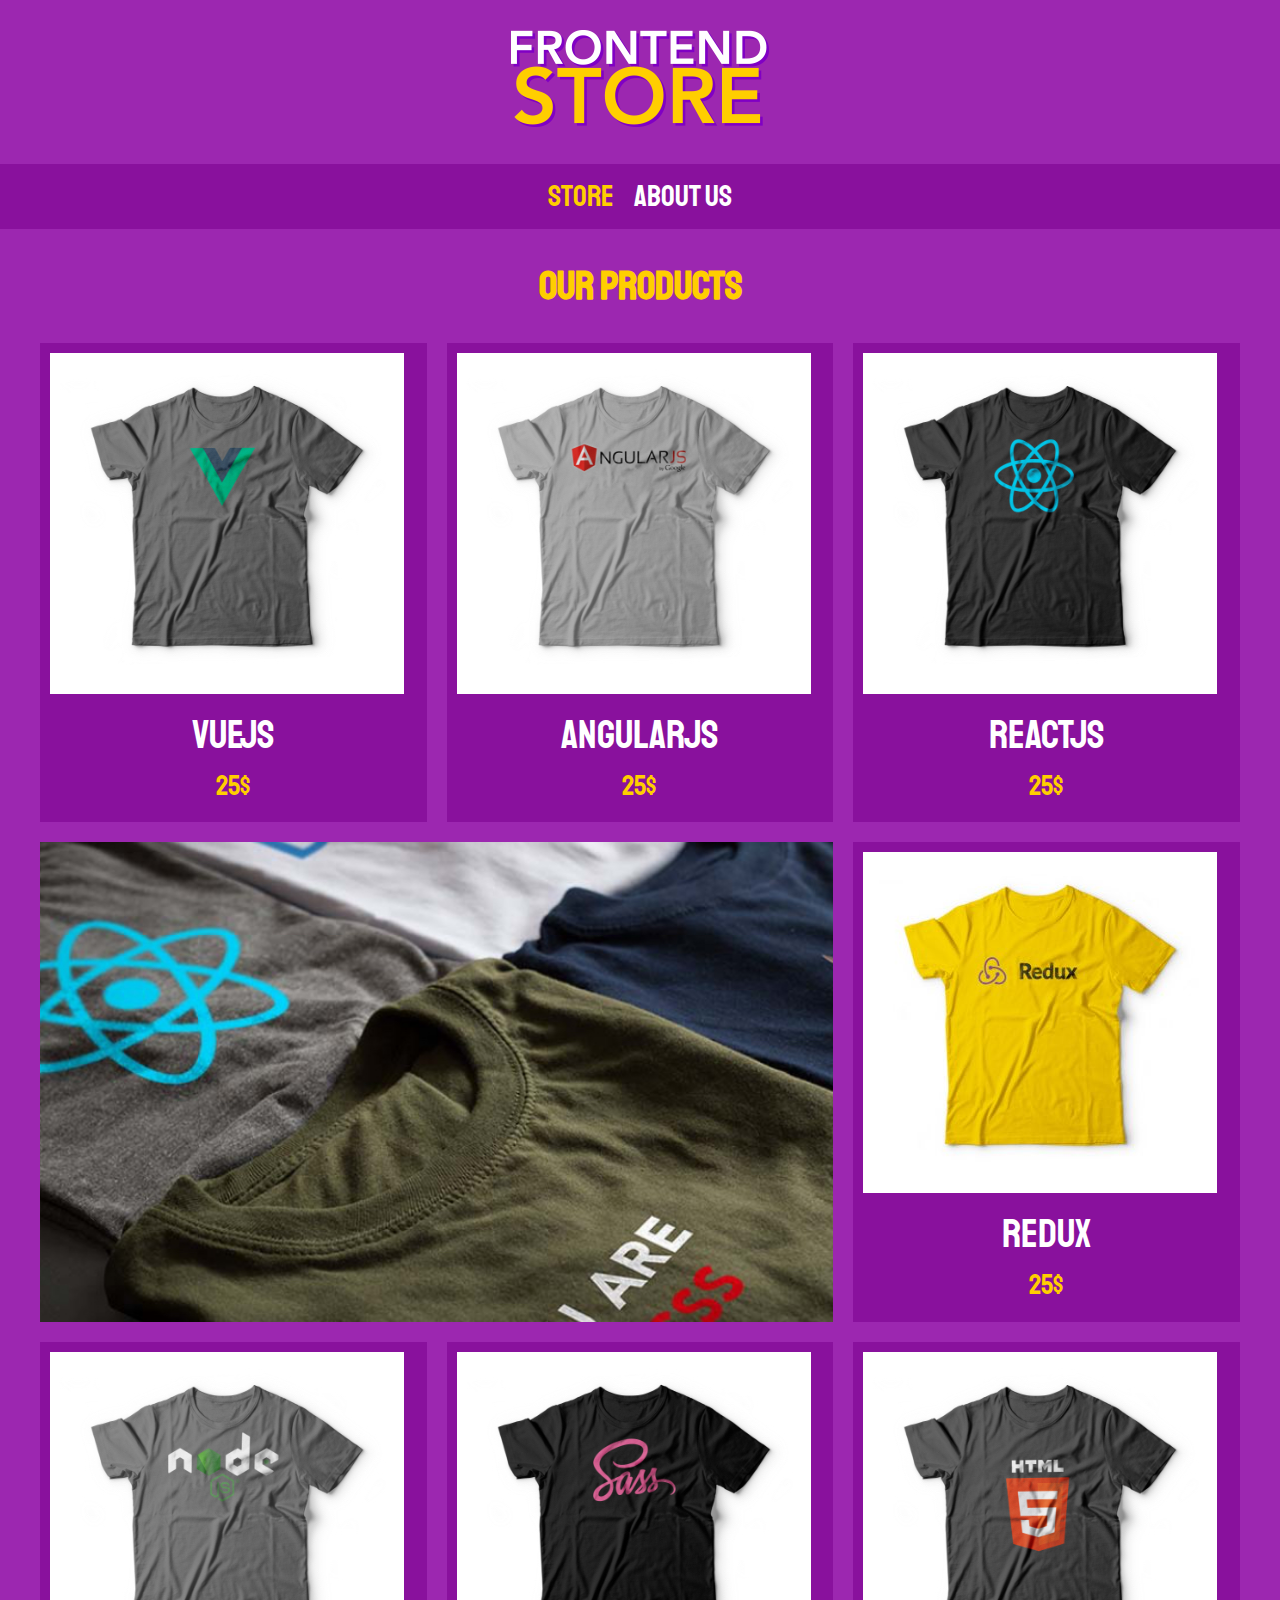
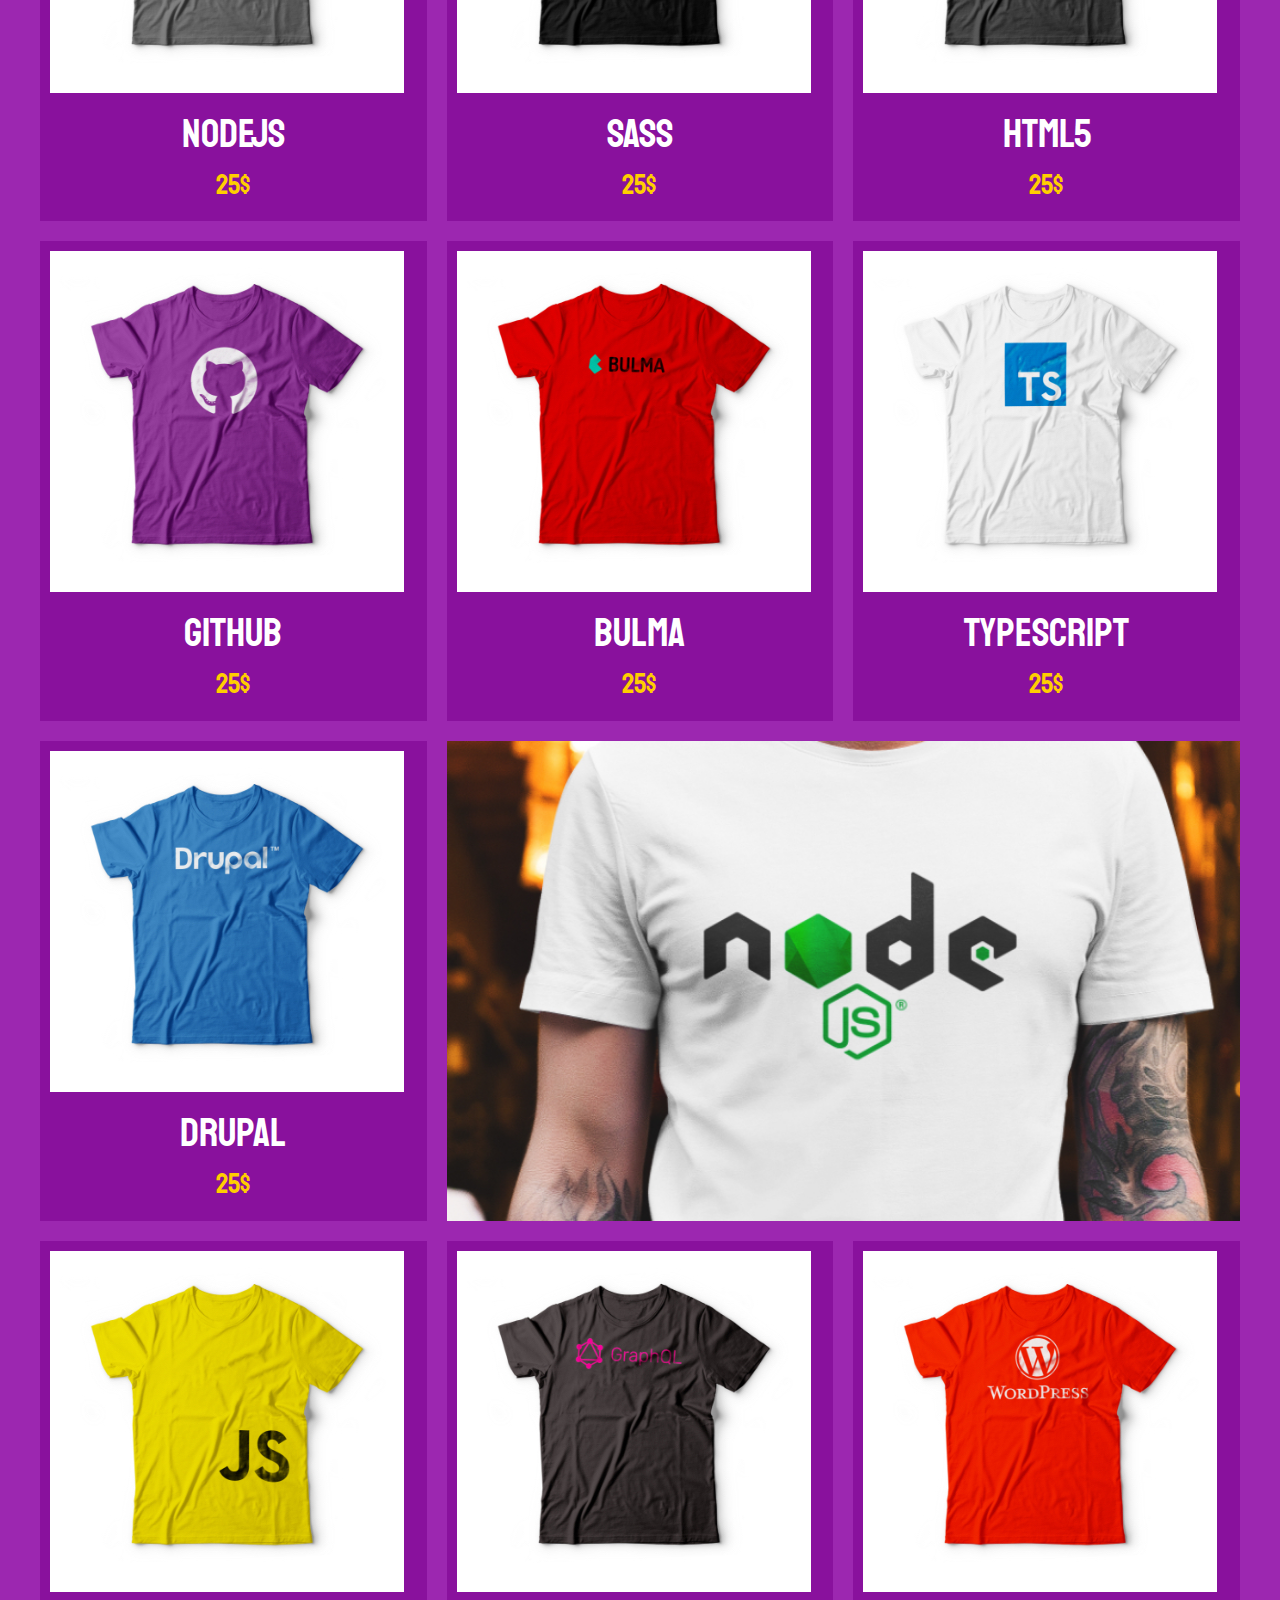
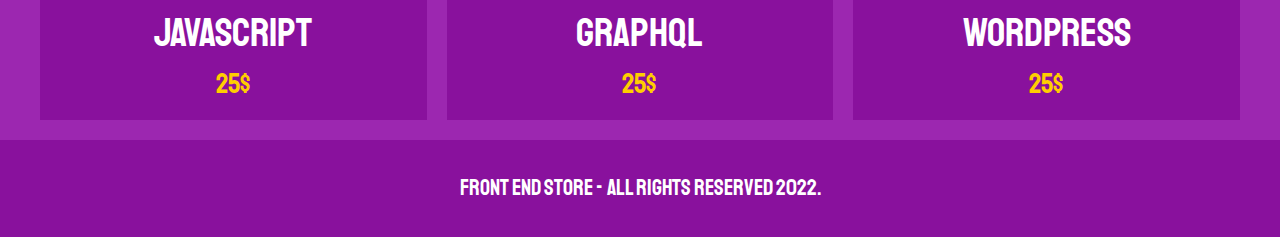
<file: index.html>
<!DOCTYPE html>
<html lang="en">

<head>
    <meta charset="UTF-8">
    <meta http-equiv="X-UA-Compatible" content="IE=edge">
    <meta name="viewport" content="width=device-width, initial-scale=1.0">
    <title>FrontEnd Store</title>
    <link rel="stylesheet" href="css/normalize.css">
    <link href="https://fonts.googleapis.com/css2?family=Staatliches&display=swap" rel="stylesheet">
    <link rel="stylesheet" href="css/style.css">
</head>

<body>
    <header class="header">
        <a href="index.html">
            <img class="header__logo" src="img/logo.png" alt="logotipo">
        </a>
    </header>

    <nav class="navegacion">
        <a class="navegacion__enlace navegacion__enlace--activo" href="index.html">Store</a>
        <a class="navegacion__enlace" href="aboutus.html">About us</a>
    </nav>

    <main class="contenedor">
        <h1>Our Products</h1>

        <div class="grid">
            <div class="producto">
                <a href="products.html">
                    <img class="producto__imagen" src="img/1.jpg" alt="imagen camisa">
                    <div class="producto__informacion">
                        <p class="producto__nombre">VueJS</p>
                        <p class="producto__precio">25$</p>
                    </div>
                </a>
            </div>
            <!--.producto-->
            <div class="producto">
                <a href="products.html">
                    <img class="producto__imagen" src="img/2.jpg" alt="imagen camisa">
                    <div class="producto__informacion">
                        <p class="producto__nombre">AngularJS</p>
                        <p class="producto__precio">25$</p>
                    </div>
                </a>
            </div>
            <!--.producto-->
            <div class="producto">
                <a href="products.html">
                    <img class="producto__imagen" src="img/3.jpg" alt="imagen camisa">
                    <div class="producto__informacion">
                        <p class="producto__nombre">ReactJS</p>
                        <p class="producto__precio">25$</p>
                    </div>
                </a>
            </div>
            <!--.producto-->
            <div class="producto">
                <a href="products.html">
                    <img class="producto__imagen" src="img/4.jpg" alt="imagen camisa">
                    <div class="producto__informacion">
                        <p class="producto__nombre">Redux</p>
                        <p class="producto__precio">25$</p>
                    </div>
                </a>
            </div>
            <!--.producto-->
            <div class="producto">
                <a href="products.html">
                    <img class="producto__imagen" src="img/5.jpg" alt="imagen camisa">
                    <div class="producto__informacion">
                        <p class="producto__nombre">NodeJS</p>
                        <p class="producto__precio">25$</p>
                    </div>
                </a>
            </div>
            <!--.producto-->
            <div class="producto">
                <a href="products.html">
                    <img class="producto__imagen" src="img/6.jpg" alt="imagen camisa">
                    <div class="producto__informacion">
                        <p class="producto__nombre">SASS</p>
                        <p class="producto__precio">25$</p>
                    </div>
                </a>
            </div>
            <!--.producto-->
            <div class="producto">
                <a href="products.html">
                    <img class="producto__imagen" src="img/7.jpg" alt="imagen camisa">
                    <div class="producto__informacion">
                        <p class="producto__nombre">HTML5</p>
                        <p class="producto__precio">25$</p>
                    </div>
                </a>
            </div>
            <!--.producto-->
            <div class="producto">
                <a href="products.html">
                    <img class="producto__imagen" src="img/8.jpg" alt="imagen camisa">
                    <div class="producto__informacion">
                        <p class="producto__nombre">GitHUB</p>
                        <p class="producto__precio">25$</p>
                    </div>
                </a>
            </div>
            <!--.producto-->
            <div class="producto">
                <a href="products.html">
                    <img class="producto__imagen" src="img/9.jpg" alt="imagen camisa">
                    <div class="producto__informacion">
                        <p class="producto__nombre">BULMA</p>
                        <p class="producto__precio">25$</p>
                    </div>
                </a>
            </div>
            <!--.producto-->
            <div class="producto">
                <a href="products.html">
                    <img class="producto__imagen" src="img/10.jpg" alt="imagen camisa">
                    <div class="producto__informacion">
                        <p class="producto__nombre">TypeScript</p>
                        <p class="producto__precio">25$</p>
                    </div>
                </a>
            </div>
            <!--.producto-->
            <div class="producto">
                <a href="products.html">
                    <img class="producto__imagen" src="img/11.jpg" alt="imagen camisa">
                    <div class="producto__informacion">
                        <p class="producto__nombre">Drupal</p>
                        <p class="producto__precio">25$</p>
                    </div>
                </a>
            </div>
            <!--.producto-->
            <div class="producto">
                <a href="products.html">
                    <img class="producto__imagen" src="img/12.jpg" alt="imagen camisa">
                    <div class="producto__informacion">
                        <p class="producto__nombre">JavaScript</p>
                        <p class="producto__precio">25$</p>
                    </div>
                </a>
            </div>
            <!--.producto-->
            <div class="producto">
                <a href="products.html">
                    <img class="producto__imagen" src="img/13.jpg" alt="imagen camisa">
                    <div class="producto__informacion">
                        <p class="producto__nombre">GraphQL</p>
                        <p class="producto__precio">25$</p>
                    </div>
                </a>
            </div>
            <!--.producto-->
            <div class="producto">
                <a href="products.html">
                    <img class="producto__imagen" src="img/14.jpg" alt="imagen camisa">
                    <div class="producto__informacion">
                        <p class="producto__nombre">WordPress</p>
                        <p class="producto__precio">25$</p>
                    </div>
                </a>
            </div>
            <!--.producto-->

            <div class="grafico grafico--camisas"></div>
            <div class="grafico grafico--node"></div>
        </div>
    </main>

    <footer class="footer">
        <p class="footer__texto">Front End Store - All Rights Reserved 2022.</p>
    </footer>
</body>

</html>
</file>
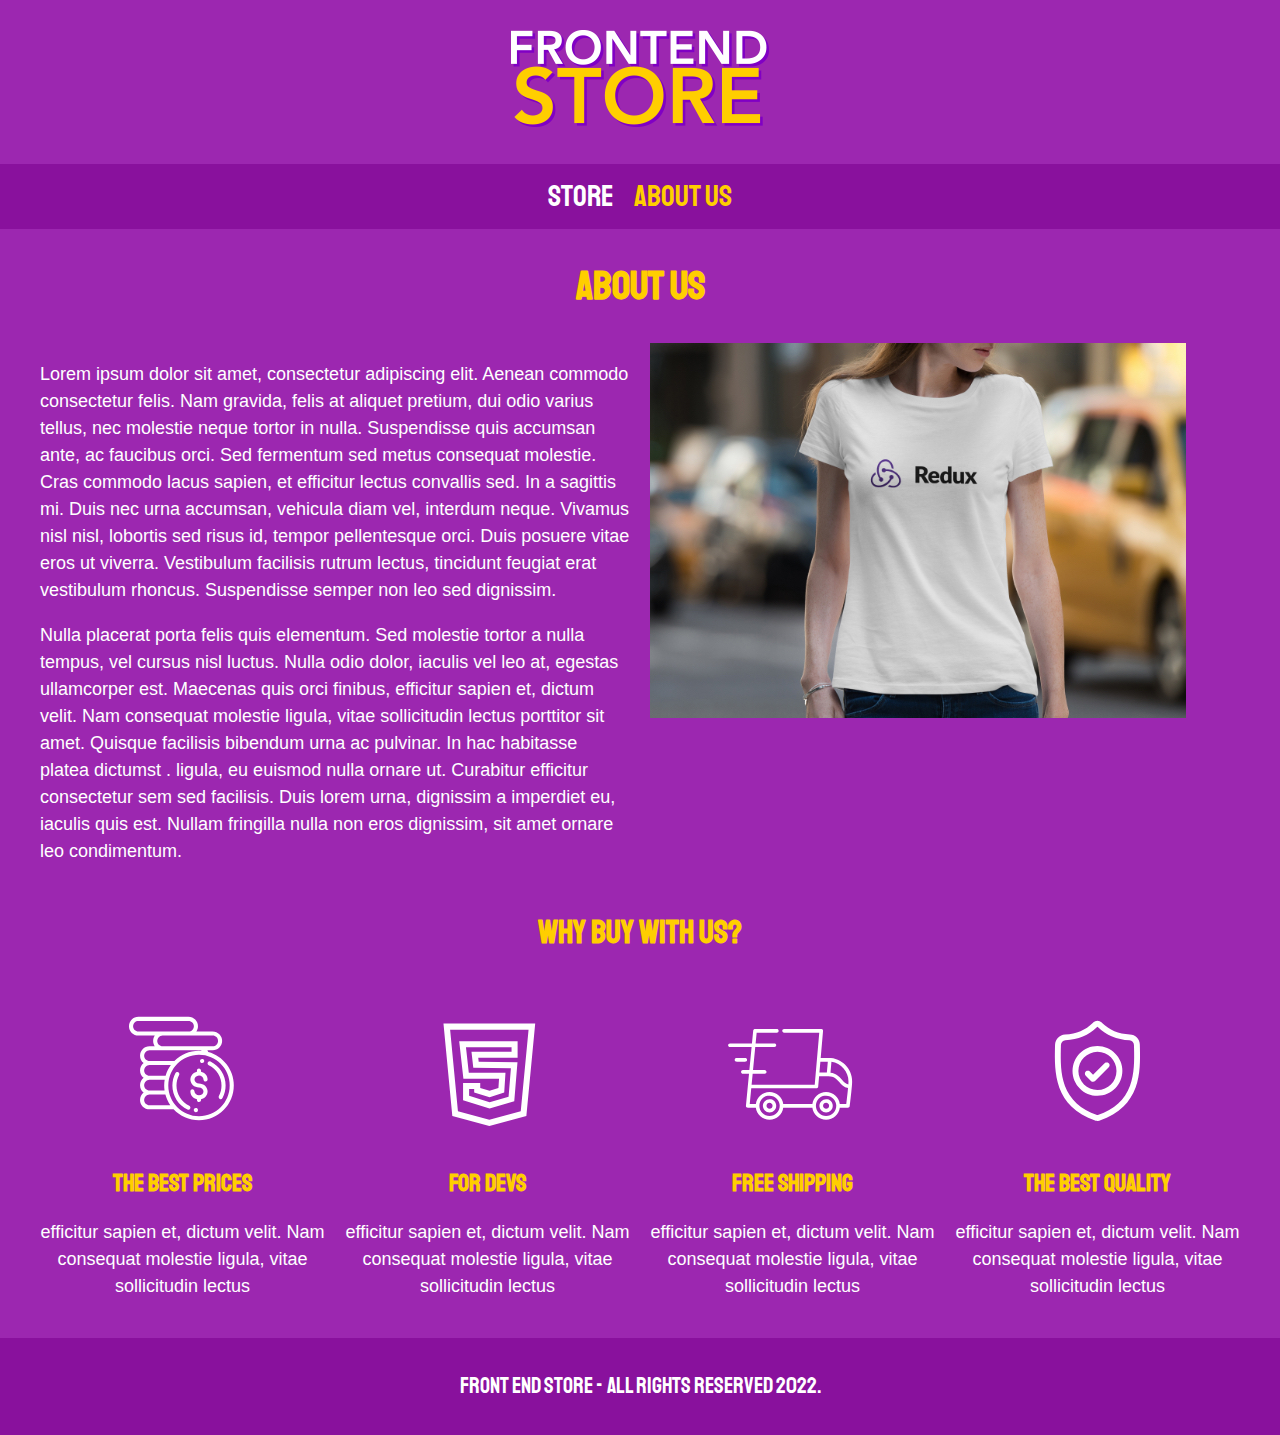
<file: aboutus.html>
<!DOCTYPE html>
<html lang="en">

<head>
    <meta charset="UTF-8">
    <meta http-equiv="X-UA-Compatible" content="IE=edge">
    <meta name="viewport" content="width=device-width, initial-scale=1.0">
    <title>FrontEnd Store</title>
    <link rel="stylesheet" href="css/normalize.css">
    <link href="https://fonts.googleapis.com/css2?family=Staatliches&display=swap" rel="stylesheet">
    <link rel="stylesheet" href="css/style.css">
</head>

<body>
    <header class="header">
        <a href="index.html">
            <img class="header__logo" src="img/logo.png" alt="logotipo">
        </a>
    </header>

    <nav class="navegacion">
        <a class="navegacion__enlace" href="index.html">Store</a>
        <a class="navegacion__enlace navegacion__enlace--activo" href="aboutus.html">About us</a>
    </nav>

    <main class="contenedor">
        <h1>About us</h1>

        <div class="nosotros">
            <div class="nosotros__contenido">
                <p>Lorem ipsum dolor sit amet, consectetur adipiscing elit. Aenean commodo consectetur felis. Nam
                    gravida, felis at aliquet pretium, dui odio varius tellus, nec molestie neque tortor in nulla.
                    Suspendisse quis accumsan ante, ac faucibus orci. Sed fermentum sed metus consequat molestie. Cras
                    commodo lacus sapien, et efficitur lectus convallis sed. In a sagittis mi. Duis nec urna accumsan,
                    vehicula diam vel, interdum neque. Vivamus nisl nisl, lobortis sed risus id, tempor pellentesque
                    orci. Duis posuere vitae eros ut viverra. Vestibulum facilisis rutrum lectus, tincidunt feugiat erat
                    vestibulum rhoncus. Suspendisse semper non leo sed dignissim.</p>

                <p>Nulla placerat porta felis quis elementum. Sed molestie tortor a nulla tempus, vel cursus nisl
                    luctus. Nulla odio dolor, iaculis vel leo at, egestas ullamcorper est. Maecenas quis orci finibus,
                    efficitur sapien et, dictum velit. Nam consequat molestie ligula, vitae sollicitudin lectus
                    porttitor sit amet. Quisque facilisis bibendum urna ac pulvinar. In hac habitasse platea dictumst .

                    ligula, eu euismod nulla ornare ut. Curabitur efficitur consectetur sem sed facilisis. Duis lorem
                    urna, dignissim a imperdiet eu, iaculis quis est. Nullam fringilla nulla non eros dignissim, sit
                    amet ornare leo condimentum.</p>

            </div>
            <img class="nosotros__imagen" src="img/nosotros.jpg" alt="imagen nosotros">
        </div>
    </main>

    <section class="contenedor comprar">
        <h2 class="comprar__titulo">Why buy with us?</h2>

        <div class="bloques">
            <div class="bloque">
                <img class="bloque__imagen" src="img/icono_1.png" alt="why buy">
                <h3 class="bloque__titulo">The best prices</h3>
                <p>efficitur sapien et, dictum velit. Nam consequat molestie ligula, vitae sollicitudin lectus
                </p>
            </div><!--.bloque-->
            <div class="bloque">
                <img class="bloque__imagen" src="img/icono_2.png" alt="why buy">
                <h3 class="bloque__titulo">For Devs</h3>
                <p>efficitur sapien et, dictum velit. Nam consequat molestie ligula, vitae sollicitudin lectus
                </p>
            </div><!--.bloque-->
            <div class="bloque">
                <img class="bloque__imagen" src="img/icono_3.png" alt="why buy">
                <h3 class="bloque__titulo">Free shipping</h3>
                <p>efficitur sapien et, dictum velit. Nam consequat molestie ligula, vitae sollicitudin lectus
                </p>
            </div><!--.bloque-->
            <div class="bloque">
                <img class="bloque__imagen" src="img/icono_4.png" alt="why buy">
                <h3 class="bloque__titulo">The best quality</h3>
                <p>efficitur sapien et, dictum velit. Nam consequat molestie ligula, vitae sollicitudin lectus
                </p>
            </div><!--.bloque-->
        </div><!--.bloques-->
    </section>

    <footer class="footer">
        <p class="footer__texto">Front End Store - All Rights Reserved 2022.</p>
    </footer>
</body>

</html>
</file>
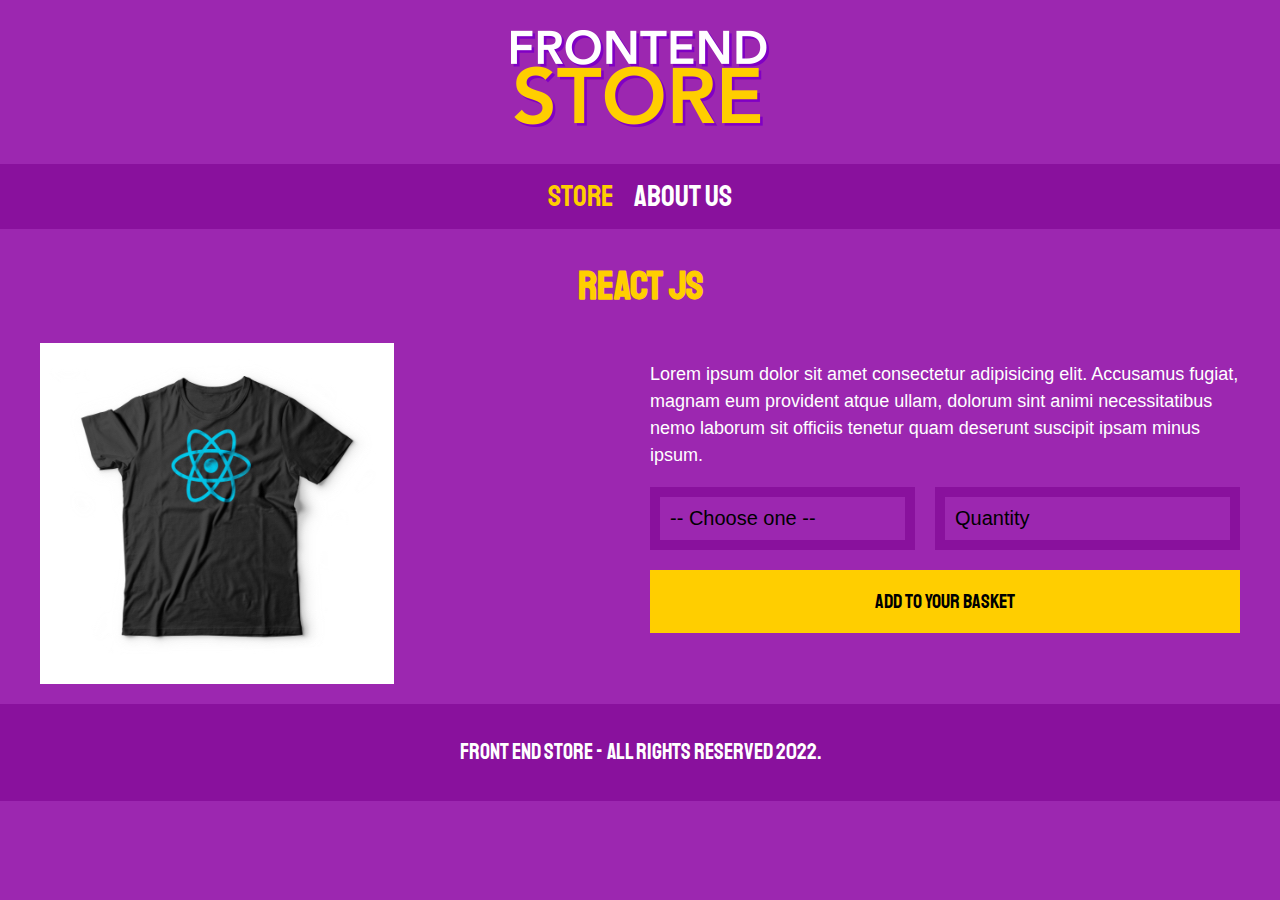
<file: products.html>
<!DOCTYPE html>
<html lang="en">

<head>
    <meta charset="UTF-8">
    <meta http-equiv="X-UA-Compatible" content="IE=edge">
    <meta name="viewport" content="width=device-width, initial-scale=1.0">
    <title>FrontEnd Store</title>
    <link rel="stylesheet" href="css/normalize.css">
    <link href="https://fonts.googleapis.com/css2?family=Staatliches&display=swap" rel="stylesheet">
    <link rel="stylesheet" href="css/style.css">
</head>

<body>
    <header class="header">
        <a href="index.html">
            <img class="header__logo" src="img/logo.png" alt="logotipo">
        </a>
    </header>

    <nav class="navegacion">
        <a class="navegacion__enlace navegacion__enlace--activo" href="index.html">Store</a>
        <a class="navegacion__enlace" href="aboutus.html">About us</a>
    </nav>

    <main class="contenedor">
        <h1>React JS</h1>
        <div class="camisa">
            <img class="camisa__imagen" src="img/3.jpg" alt="imagen del producto">
            <div class="camisa__contenido">
                <p>Lorem ipsum dolor sit amet consectetur adipisicing elit. Accusamus fugiat,
                    magnam eum provident atque ullam, dolorum sint animi necessitatibus nemo laborum sit officiis
                    tenetur
                    quam deserunt suscipit ipsam minus ipsum.
                </p>
                <form class="formulario">
                    <select class="formulario__campo">
                        <option disabled selected>-- Choose one --</option>
                        <option>Small</option>
                        <option>Medium</option>
                        <option>Large</option>
                    </select>
                    <input class="formulario__campo" type="number" placeholder="Quantity" min="1">
                    <input class="formulario__submit" type="submit" value="Add to your basket">
                </form>
            </div>
        </div>
    </main>

    <footer class="footer">
        <p class="footer__texto">Front End Store - All Rights Reserved 2022.</p>
    </footer>
</body>

</html>
</file>
<file: css/style.css>
:root {
    --primario: #9c27b0;
    --primariooscuro: #89119D;
    --secundario: #ffce00;
    --secundariooscuro: rgb(233, 287, 2);
    --blanco: #fff;
    --negro: #000;

    --fuentePrincipal: 'Staatliches', cursive;
}

html {
    box-sizing: border-box;
    font-size: 62.5%;
}

*,
*:before,
*:after {
    box-sizing: inherit;
}

/**Globales**/

body {
    background-color: var(--primario);
    font-size: 1.6rem;
    line-height: 1.5;
}

p {
    font-size: 1.8rem;
    font-family: Arial, Helvetica, sans-serif;
    color: var(--blanco);
}

a {
    text-decoration: none;
}

img {
    max-width: 100%;
}

.contenedor {
    max-width: 120rem;
    margin: 0 auto;
}

h1,
h2,
h3 {
    text-align: center;
    color: var(--secundario);
    font-family: var(--fuentePrincipal);
}

h1 {
    font-size: 4rem;
}

h2 {
    font-size: 3.2rem;
}

h3 {
    font-size: 2.4rem;
}

/**Header**/
.header {
    display: flex;
    justify-content: center;
}

.header__logo {
    margin: 3rem 0;
}

/**Footer**/
.footer {
    background-color: var(--primariooscuro);
    padding: 1rem 0;
    margin-top: 2rem;
}

.footer__texto {
    font-family: var(--fuentePrincipal);
    text-align: center;
    font-size: 2.2rem;
}

/**Navegacion**/
.navegacion {
    background-color: var(--primariooscuro);
    padding: 1rem 0;
    display: flex;
    justify-content: center;
    gap: 2rem;
    /** Separacion forma nueva**/
}

.navegacion__enlace {
    font-family: var(--fuentePrincipal);
    color: var(--blanco);
    font-size: 3rem;
}

.navegacion__enlace--activo,
.navegacion__enlace:hover {
    color: var(--secundario);
}

/** Grid **/
.grid {
    display: grid;
    grid-template-columns: repeat(2, 1fr);
    gap: 2rem;
}

@media (min-width: 768px) {
    .grid {
        grid-template-columns: repeat(3, 1fr);
    }
}

/** Productos **/
.producto {
    background-color: var(--primariooscuro);
    padding: 1rem;
}


.producto__informacion {}

.producto__nombre {
    font-size: 4rem;
}

.producto__precio {
    font-size: 2.8rem;
    color: var(--secundario);
}

.producto__nombre,
.producto__precio {
    font-family: var(--fuentePrincipal);
    margin: 1rem 0;
    text-align: center;
    line-height: 1.2;
}

/** Graficos **/

.grafico {
    min-height: 30rem;
    background-repeat: no-repeat;
    background-size: cover;
    grid-column: 1 / 3;
}

.grafico--camisas {
    grid-row: 2 / 3;
    grid-column: 1 / 3;
    background-image: url(../img/grafico1.jpg);
}

.grafico--node {
    background-image: url(../img/grafico2.jpg);
    grid-column: 1 / 3;
    grid-row: 8 / 9;
}

@media (min-width: 768px) {
    .grafico--node {
        grid-row: 5 / 6;
        grid-column: 2 / 4;
    }
}

/**nosotros**/
.nosotros {
    display: grid;
    grid-template-rows: repeat(2, auto);
}

@media (min-width: 768px) {


    .nosotros {
        grid-template-columns: repeat(2, 1fr);
        column-gap: 2rem;
    }
}






/** Bloques **/
.bloques {
    display: grid;
    grid-template-columns: repeat(2, 1fr);
    gap: 2rem;
}

@media (min-width: 768px) {
    .bloques {
        grid-template-columns: repeat(4, 1fr);
    }
}

.bloque {
    text-align: center;
}


.bloque__titulo {
    margin: 0;
}

/** Pagina del producto **/

@media (min-width: 768px) {
    .camisa {
        display: grid;
        grid-template-columns: repeat(2, 1fr);
        column-gap: 2rem;
    }

}

.formulario {
    display: grid;
    grid-template-columns: repeat(2, 1fr);
    gap: 2rem;
}

.formulario__campo {
    border-color: var(--primariooscuro);
    border-width: 1rem;
    border-style: solid;
    background-color: transparent;
    color: var(--negro);
    font-size: 2rem;
    font-family: Arial, Helvetica, sans-serif;
    appearance: none;
    padding: 1rem;
    /** Otra forma **/
    border: 1rem solid var(--primariooscuro);
}

.formulario__submit {
    background-color: var(--secundario);
    color: var(--negro);
    border: none;
    font-size: 2rem;
    font-family: var(--fuentePrincipal);
    padding: 2rem;
    transition: background-color .3s ease;
    grid-column: 1 / 3;
}

.formulario__submit:hover {
    cursor: pointer;
    background-color: var(--secundariooscuro);
}

::placeholder {
    color: var(--negro);
}
</file>
